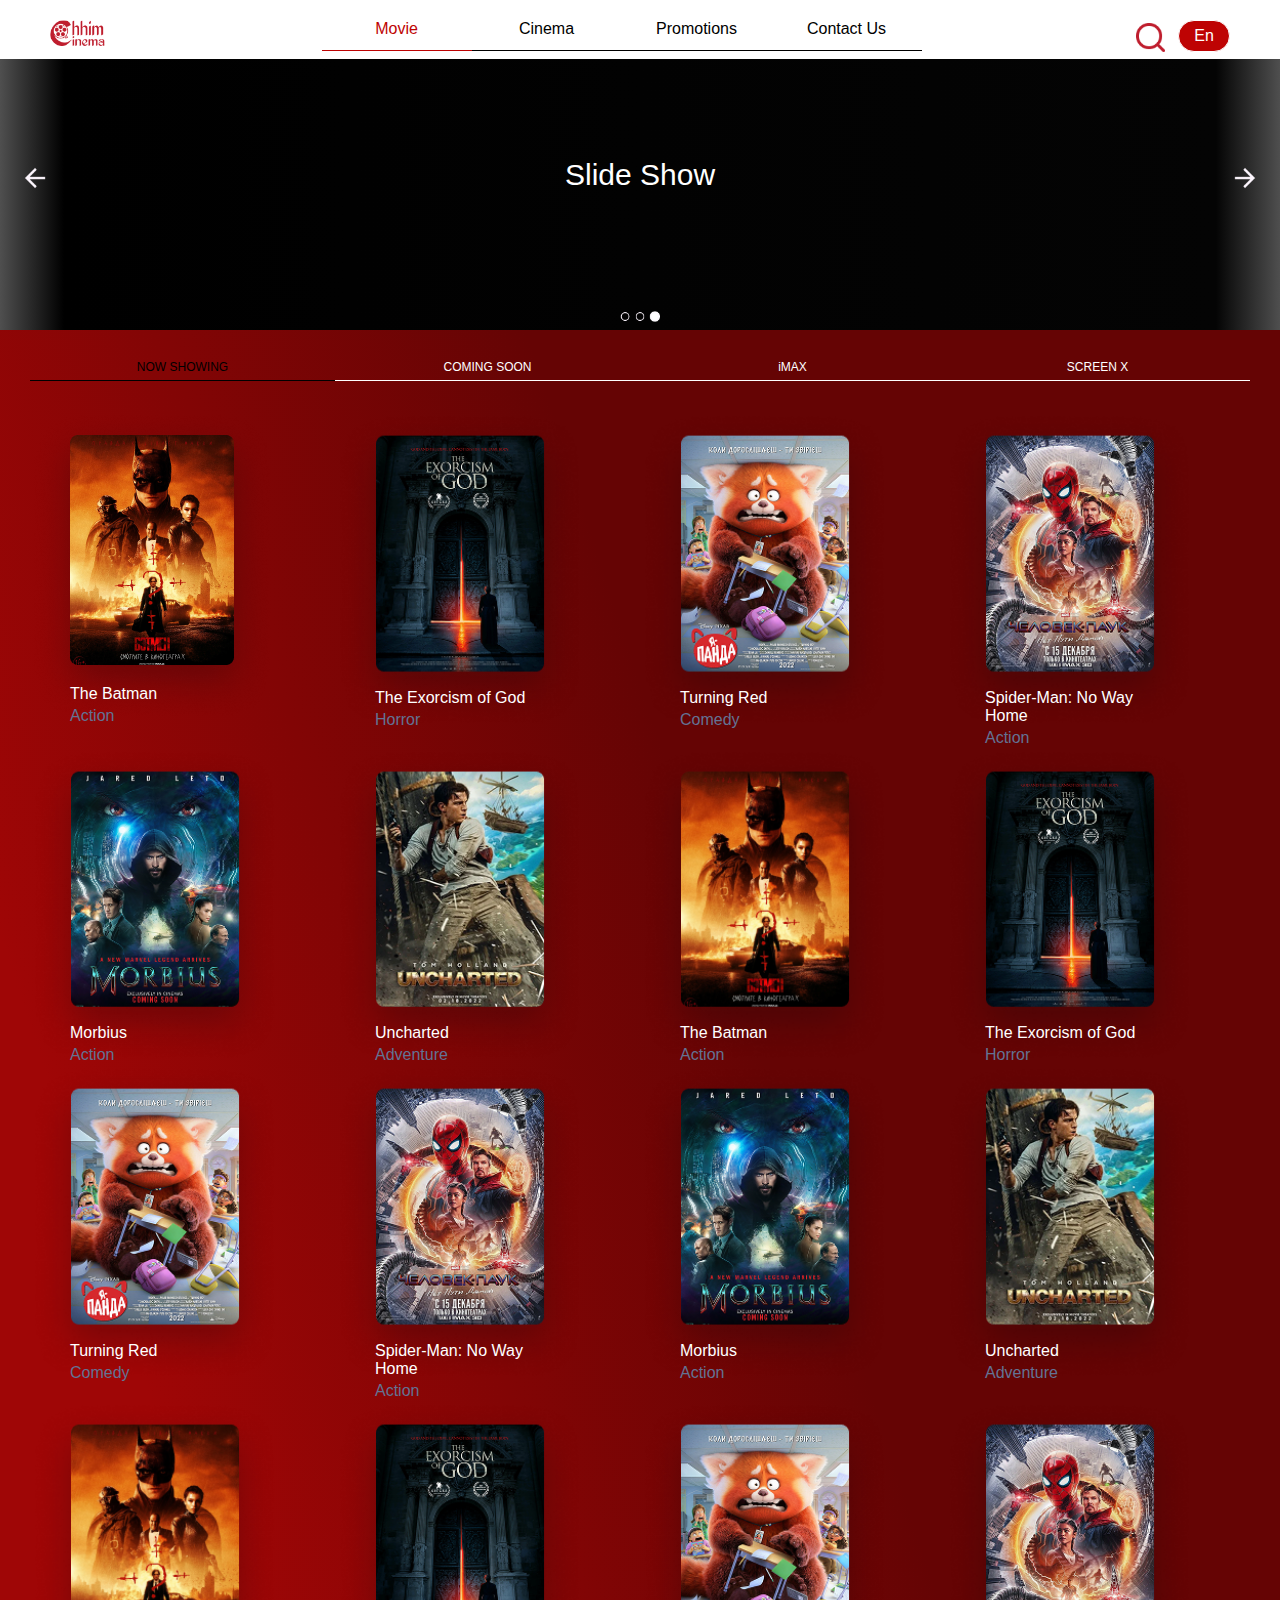
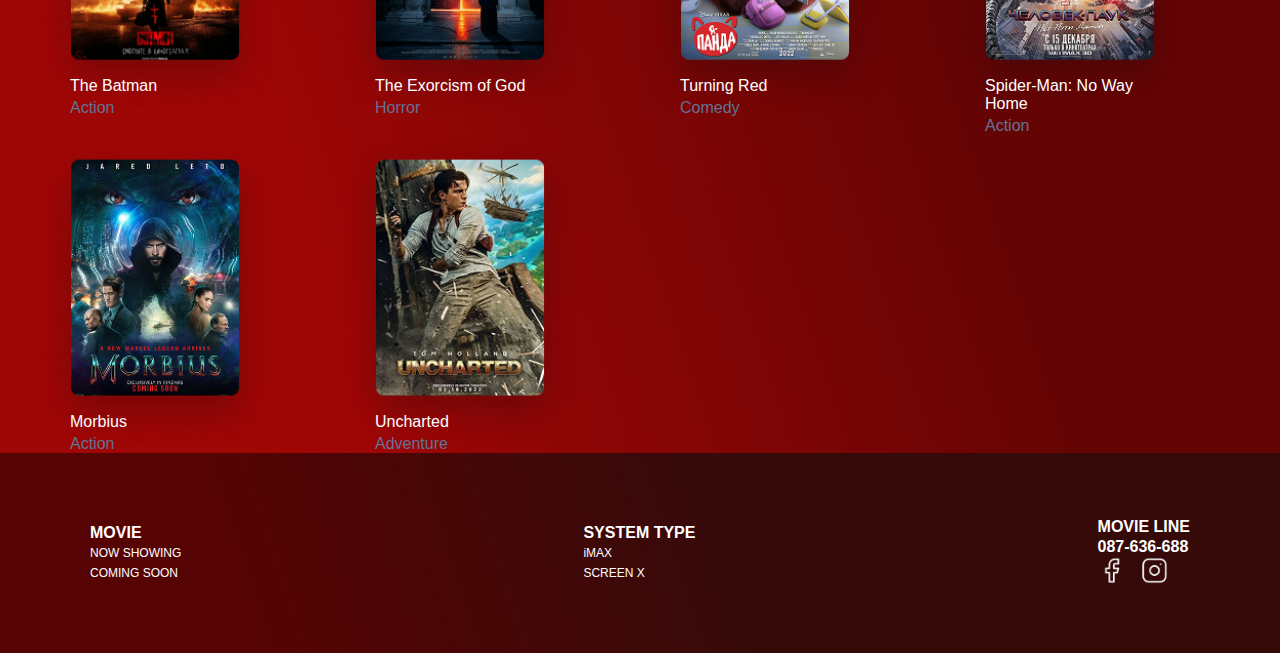
<file: index.html>
<!DOCTYPE html>
<html>
  <head>
    <link rel="icon" type="image/png" href="logo-header/Artboard 2 2.png">
    <title>Chhim Movie</title>
    <link rel="stylesheet" href="header.css">
    <link rel="stylesheet" href="general.css">
    <link rel="stylesheet" href="content.css">
    <link rel="stylesheet" href="footer.css">
  </head>

  <body>
    <header class="header">
      <div class="left-header">
        <img class="left-logo" src="logo-header/Artboard 2 2.png">
      </div>
      <div class="center-header">
        <div class="movie-button">Movie</div>
        <div class="cinema-button">Cinema</div>
        <div class="promotions-button">Promotions</div>
        <div class="contact-us-button">Contact Us</div>
      </div>
      <div class="right-header">
        <div>
          <img class="search-button" src="logo-header/Search.png">
        </div>
        <div class="language-change">En</div>
      </div>
    </header>

    <div class="second-header">
      <div class="second-header-left">
        <img class="back-arrow" title="back-arrow" src="logo-header/Back-arrow.png">
      </div>

      <div class="second-header-center">
        <div class="slide-show">Slide Show</div>
        <div class="three-dot-container">
          <img class="three-dot" src="logo-header/3-dot.png">
        </div>
      </div>

      <div class="second-header-right">
        <img class="front-arrow" title="front-arrow" src="logo-header/Front-arrow.png">
      </div>
    </div>

    <div class="content">
      <div class="menu-bar">
        <div class="now-showing-content">NOW SHOWING</div>
        <div class="coming-soon-content">COMING SOON</div>
        <div class="imax-content">iMAX</div>
        <div class="screen-x">SCREEN X</div>
      </div>

      <!-- This is the movie grid -->
      <main class="movie-grid"> 

        <div class="movie-preview">
          <div class="movie-thumbnail-row">
            <a  class="movie-thumbnail" href="movie-project-second-frame.html" target="_self">
              <img src="logo-header/movie1.png">
            </a>
            
          </div>
          <div class="movie-title">
            The Batman
          </div>
          <div class="movie-type">
            Action
          </div>
        </div>

        <div class="movie-preview">
          <div class="movie-thumbnail-row">
            <img class="movie-thumbnail" src="logo-header/movie2.png">
          </div>
          <div class="movie-title">
            The Exorcism of God
          </div>
          <div class="movie-type">
            Horror
          </div>
        </div>

        <div class="movie-preview">
          <div class="movie-thumbnail-row">
            <img class="movie-thumbnail" src="logo-header/movie3.png">
          </div>
          <div class="movie-title">
            Turning Red
          </div>
          <div class="movie-type">
            Comedy
          </div>
        </div>

        <div class="movie-preview">
          <div class="movie-thumbnail-row">
            <img class="movie-thumbnail" src="logo-header/movie4.png">
          </div>
          <div class="movie-title">
            Spider-Man: No Way <br />Home
          </div>
          <div class="movie-type">
            Action
          </div>
        </div>

        <div class="movie-preview">
          <div class="movie-thumbnail-row">
            <img class="movie-thumbnail" src="logo-header/movie5.png">
          </div>
          <div class="movie-title">
            Morbius
          </div>
          <div class="movie-type">
            Action
          </div>
        </div>

        <div class="movie-preview">
          <div class="movie-thumbnail-row">
            <img class="movie-thumbnail" src="logo-header/movie6.png">
          </div>
          <div class="movie-title">
            Uncharted
          </div>
          <div class="movie-type">
            Adventure
          </div>
        </div>

        <div class="movie-preview">
          <div class="movie-thumbnail-row">
            <img class="movie-thumbnail" src="logo-header/movie1.png">
          </div>
          <div class="movie-title">
            The Batman
          </div>
          <div class="movie-type">
            Action
          </div>
        </div>

        <div class="movie-preview">
          <div class="movie-thumbnail-row">
            <img class="movie-thumbnail" src="logo-header/movie2.png">
          </div>
          <div class="movie-title">
            The Exorcism of God
          </div>
          <div class="movie-type">
            Horror
          </div>
        </div>

        <div class="movie-preview">
          <div class="movie-thumbnail-row">
            <img class="movie-thumbnail" src="logo-header/movie3.png">
          </div>
          <div class="movie-title">
            Turning Red
          </div>
          <div class="movie-type">
            Comedy
          </div>
        </div>

        <div class="movie-preview">
          <div class="movie-thumbnail-row">
            <img class="movie-thumbnail" src="logo-header/movie4.png">
          </div>
          <div class="movie-title">
            Spider-Man: No Way <br />Home
          </div>
          <div class="movie-type">
            Action
          </div>
        </div>

        <div class="movie-preview">
          <div class="movie-thumbnail-row">
            <img class="movie-thumbnail" src="logo-header/movie5.png">
          </div>
          <div class="movie-title">
            Morbius
          </div>
          <div class="movie-type">
            Action
          </div>
        </div>

        <div class="movie-preview">
          <div class="movie-thumbnail-row">
            <img class="movie-thumbnail" src="logo-header/movie6.png">
          </div>
          <div class="movie-title">
            Uncharted
          </div>
          <div class="movie-type">
            Adventure
          </div>
        </div>

        <div class="movie-preview">
          <div class="movie-thumbnail-row">
            <img class="movie-thumbnail" src="logo-header/movie1.png">
          </div>
          <div class="movie-title">
            The Batman
          </div>
          <div class="movie-type">
            Action
          </div>
        </div>

        <div class="movie-preview">
          <div class="movie-thumbnail-row">
            <img class="movie-thumbnail" src="logo-header/movie2.png">
          </div>
          <div class="movie-title">
            The Exorcism of God
          </div>
          <div class="movie-type">
            Horror
          </div>
        </div>

        <div class="movie-preview">
          <div class="movie-thumbnail-row">
            <img class="movie-thumbnail" src="logo-header/movie3.png">
          </div>
          <div class="movie-title">
            Turning Red
          </div>
          <div class="movie-type">
            Comedy
          </div>
        </div>

        <div class="movie-preview">
          <div class="movie-thumbnail-row">
            <img class="movie-thumbnail" src="logo-header/movie4.png">
          </div>
          <div class="movie-title">
            Spider-Man: No Way <br />Home
          </div>
          <div class="movie-type">
            Action
          </div>
        </div>

        <div class="movie-preview">
          <div class="movie-thumbnail-row">
            <img class="movie-thumbnail" src="logo-header/movie5.png">
          </div>
          <div class="movie-title">
            Morbius
          </div>
          <div class="movie-type">
            Action
          </div>
        </div>

        <div class="movie-preview">
          <div class="movie-thumbnail-row">
            <img class="movie-thumbnail" src="logo-header/movie6.png">
          </div>
          <div class="movie-title">
            Uncharted
          </div>
          <div class="movie-type">
            Adventure
          </div>
        </div>

        

      </main>
    <footer class="footer">
      <div class="left-footer">
        <div class="kbal">MOVIE</div>
        <div>NOW SHOWING</div>
        <div>COMING SOON</div>
      </div>
      <div class="center-footer">
        <div class="kbal">SYSTEM TYPE</div>
        <div>iMAX</div>
        <div>SCREEN X</div>
      </div>
      <div class="right-footer">
        <div class="kbal">MOVIE LINE</div>
        <div class="phone-number">087-636-688</div>
        <div>
          <img class="footer-logo" src="logo-header/fb and ig logo.png">
        </div>
      </div>
    </footer>
  </body>
</html>
</file>
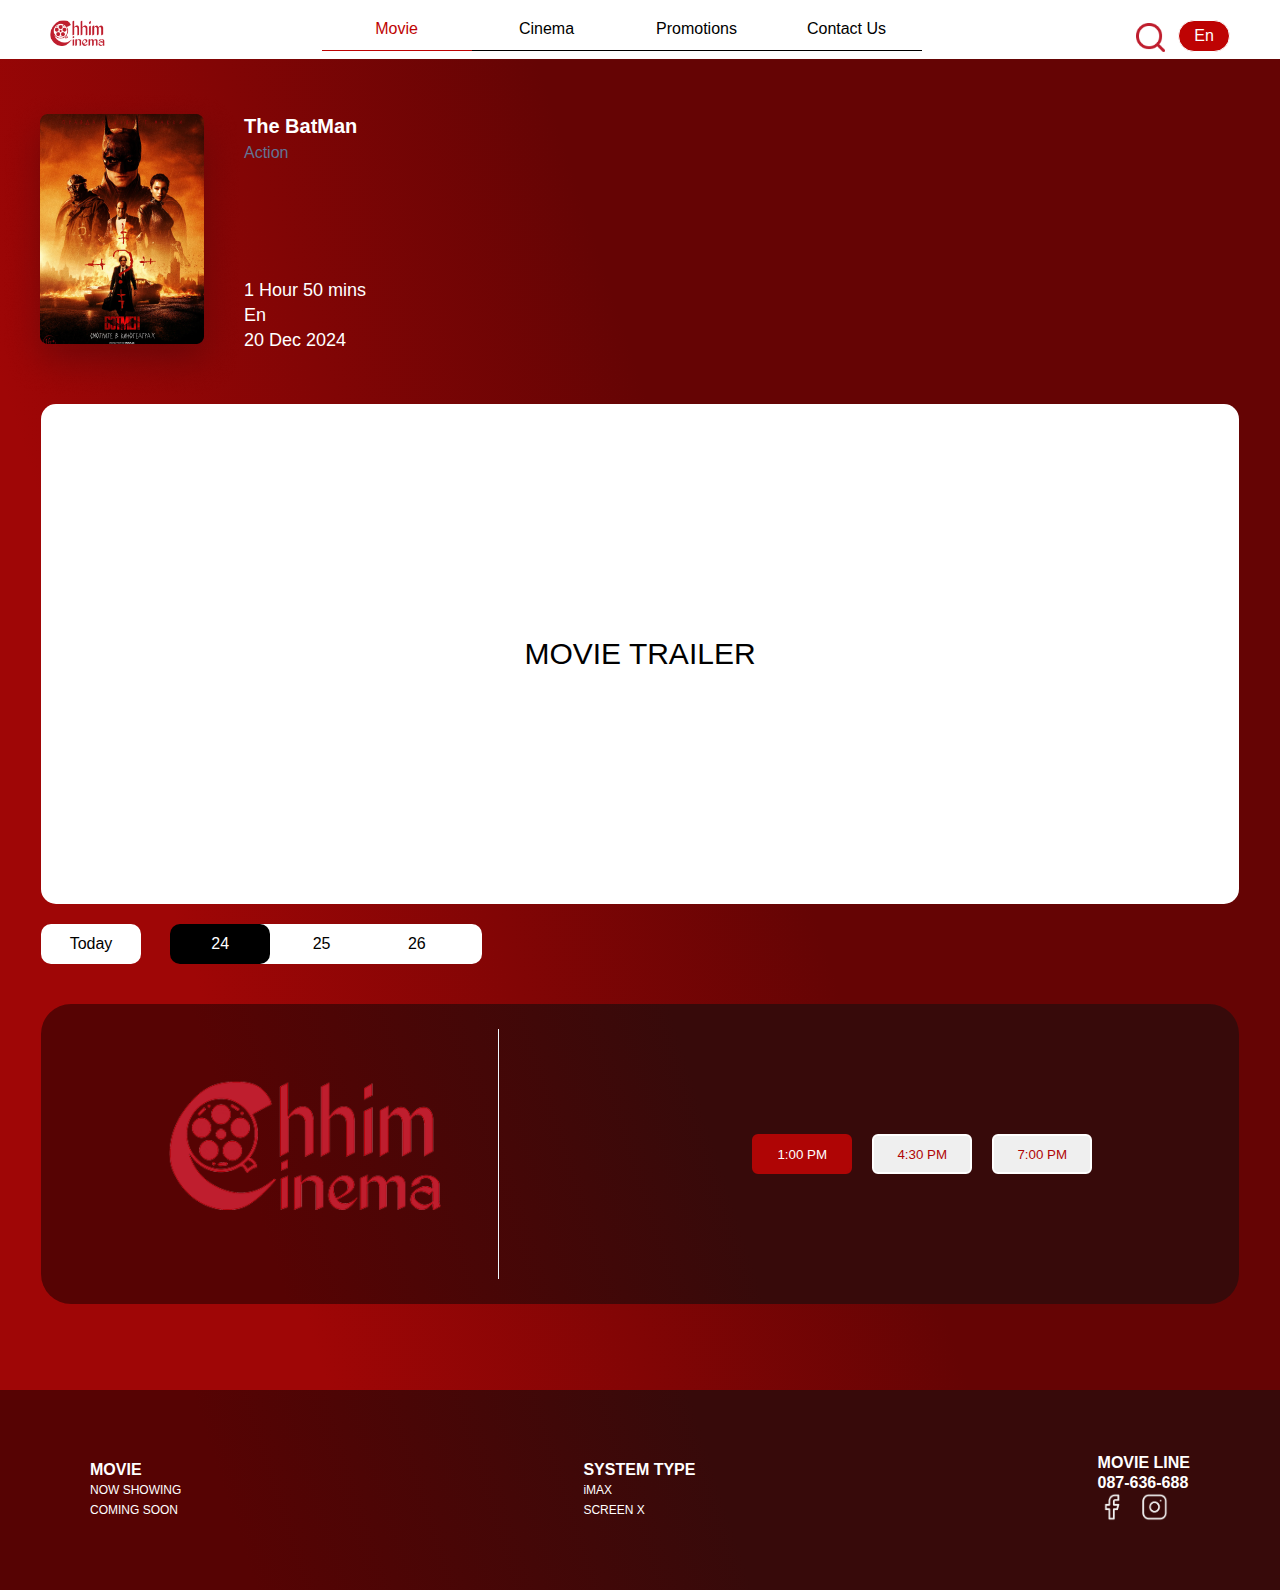
<file: movie-project-second-frame.html>
<!DOCTYPE html>
<html>
  <head>
    <link rel="icon" type="image/png" href="logo-header/Artboard 2 2.png">
    <title>Chhim Movie</title>
    <link rel="stylesheet" href="header.css">
    <link rel="stylesheet" href="general.css">
    <link rel="stylesheet" href="content.css">
    <link rel="stylesheet" href="footer.css">
    <link rel="stylesheet" href="second-frame-main.css">
  </head>

  <body>
    <header class="header">
      <div class="left-header">
        <img class="left-logo" src="logo-header/Artboard 2 2.png">
      </div>
      <div class="center-header">
        <div class="movie-button">Movie</div>
        <div class="cinema-button">Cinema</div>
        <div class="promotions-button">Promotions</div>
        <div class="contact-us-button">Contact Us</div>
      </div>
      <div class="right-header">
        <div>
          <img class="search-button" src="logo-header/Search.png">
        </div>
        <div class="language-change">En</div>
      </div>
    </header>

      <!-- main -->
    <main>   
      <div class="second-frame-main">
        <div class="movie-thumbnail-second-frame">
          <img class="movie-thumbnail-frame2" src="logo-header/movie1.png">
        </div>
        <div class="movie-info">
          <div class="name">The BatMan</div>
          <div class="type">Action</div>
          <div class="date">
            1 Hour 50 mins <br /> En <br /> 20 Dec 2024
          </div>
        </div>
      </div>

      <div class="movie-trailer">MOVIE TRAILER</div>

      <div class="choosing-day">
        <div class="today">Today</div>
        <div class="ti">
          <div class="td">24</div>
          <div class="tmr">25</div>
          <div class="after-tmr">26</div>
        </div>
      </div>

      <div class="choosing-hour">
        <div class="chhim-cinema">
          <img class="chhim-cinema-logo" src="logo-header/Artboard 2 4.png">
        </div>
        <div class="hour">
          <button class="first-show">1:00 PM</button>
          <button class="second-show">4:30 PM</button>
          <button class="third-show">7:00 PM</button>
        </div>
      </div>

    </main>


    <footer class="footer">
      <div class="left-footer">
        <div class="kbal">MOVIE</div>
        <div>NOW SHOWING</div>
        <div>COMING SOON</div>
      </div>
      <div class="center-footer">
        <div class="kbal">SYSTEM TYPE</div>
        <div>iMAX</div>
        <div>SCREEN X</div>
      </div>
      <div class="right-footer">
        <div class="kbal">MOVIE LINE</div>
        <div class="phone-number">087-636-688</div>
        <div>
          <img class="footer-logo" src="logo-header/fb and ig logo.png">
        </div>
      </div>
    </footer>
  </body>
</html>
</file>
<file: header.css>
.header {
  display: flex;
  justify-content: space-between;
  padding-top: 20px;
  position: fixed;
  right: 0;
  left: 0;
  z-index: 1;
  background-color: white;
}

.left-logo {
  flex: 1;
  width: 60px;
  padding-left: 50px;
}

.center-header {
  display: flex;
  
}

.movie-button,
.cinema-button,
.promotions-button,
.contact-us-button {
  flex: 1;
  height: 30px;
  width: 150px;
  border-bottom-width: 1px;
  border-bottom-style: solid;
  text-align: center;  
  white-space: nowrap;
}

.movie-button:hover,
.cinema-button:hover,
.promotions-button:hover,
.contact-us-button:hover {
  cursor: pointer;
  box-shadow: 10px 10px 10px rgba(0, 0, 0, 0.1);
  margin-top: -5px;
  margin-left: 5px;
  border-bottom-color: rgb(190, 3, 3);
  color: rgb(190, 3, 3);
}

.movie-button {
  border-bottom-color: rgb(190, 3, 3);
  color: rgb(190, 3, 3);
}

.cinema-button,
.promotions-button,
.contact-us-button {
  border-bottom-color: black;
}

.right-header {
  display: flex;
  padding-right: 50px;
}

.search-button {
  flex: 1;
  width: 35px;
  margin-right: 10px;
}

.language-change {
  display: flex;
  border-width: 1px;
  border-style: solid;
  background-color: rgb(190, 3, 3);
  width: 50px;
  height: 30px;
  color: white;
  justify-content: center;
  align-items: center;
  border-radius: 18px;
  flex: 1;
}

.second-header {
  display: flex;
  background: linear-gradient(90deg, rgba(79,79,79,1) 0%, rgba(0,0,0,1) 5%, rgba(4,4,4,1) 95%, rgba(79,79,79,1) 100%);
  height: 300px;
  justify-content: space-between;
  align-items: center;
  position: fixed;
  top: 30px;
  right: 0;
  left: 0;
}

.front-arrow,
.back-arrow {
  width: 30px;
  
}

.second-header-left {
  margin-left: 20px;
}

.second-header-right {
  margin-right: 20px;
}

.second-header-center {
  display: flex;
  flex-direction: column;
}

.slide-show {
  color: white;
  font-size: 30px;
  margin-top: 120px;
}

.three-dot-container {
  display: flex;
  justify-content: center;
  align-items: end;
  height: 130px;
}

.three-dot {
  display: flex;
  width: 40px;
}
</file>
<file: general.css>
body {
  font-family: arial;
  margin: 0px;
  min-width: 810px;
}
</file>
<file: content.css>
.content {
  padding-top: 330px;
  background: linear-gradient(72deg, rgba(159,6,6,1) 19%, rgba(101,4,4,1) 56%);
  height: 1200px;
}

.menu-bar {
  display: flex;
  justify-content: center;
  font-size: 12px;
  padding: 30px;

  
}

.now-showing-content,
.coming-soon-content,
.imax-content,
.screen-x {
  border-bottom-width: 1px;
  border-bottom-style: solid;
  flex: 1;
  text-align: center;
  height: 20px;
  
}

.now-showing-content:hover,
.coming-soon-content:hover,
.imax-content:hover,
.screen-x:hover {
  cursor: pointer;
  box-shadow: 10px 10px 10px rgba(0, 0, 0, 0.1);
  margin-top: -5px;
  margin-left: 5px;
  transition: 0.1s;
  color: black;
  border-bottom-color: black;
  font-size: 16px;
  border-bottom-width: 2px;
}

.now-showing-content {
  border-bottom-color: black;
}

.coming-soon-content,
.imax-content,
.screen-x {
  border-bottom-color: white;
  color: white;
}

/* below is the movie-grid */
.movie-grid {
  display: grid;
  grid-template-columns: 1fr 1fr 1fr 1fr 1fr;
  margin-right: 30px;
  margin-left: 30px;

}

.movie-thumbnail-row {
  display: flex;
  flex: 1;
}

.movie-thumbnail {
  width: 250px;
  cursor: pointer; 
  
}

.movie-thumbnail:hover {
  margin-top: -10px;
  margin-left: 10px;
  transition: 0.4s;
  box-shadow: 10px 10px 10px rgba(0, 0, 0, 0.1);
  background-color: rgb(169, 161, 161);
}

.movie-title {
  color: white;
  margin-top: -40px;
  margin-left: 40px;
}

.movie-type {
  color: rgba(99, 115, 148, 1);
  margin-left: 40px;
  margin-top: 4px
}

@media (max-width: 750px) {
  .movie-grid {
    grid-template-columns: 1fr 1fr;
  }
  .movie-thumbnail-row {
    height: 300px;
  }
  .content {
    height: 3140px;
  }
  .movie-button,
  .cinema-button,
  .promotions-button,
  .contact-us-button {
    width: 90px;
  }
}

@media (max-width: 550px) {
  .content {
    height: 2850px;
  }
}

@media (min-width: 550px) and (max-width: 750px) {
  .movie-grid {
    grid-template-columns: 1fr 1fr;
  }
  .content {
    height: 2850px;
  }
}

@media (min-width: 751px) and (max-width: 999px) {
  .movie-grid {
    grid-template-columns: 1fr 1fr 1fr;
  }
  .movie-thumbnail-row {
    height: 300px;
  }
  .content {
    height: 2050px;
  }

}

@media (min-width: 1000px) and (max-width: 1399px) {
  .movie-grid {
    grid-template-columns: 1fr 1fr 1fr 1fr;
  }
  .content {
    height: 1750px;
  }
}

@media (min-width: 1400px) {
  .movie-grid {
    grid-template-columns: 1fr 1fr 1fr 1fr 1fr;
  }
  .movie-thumbnail-row {
    height: 300px;
  }
  .content {
    height: 1350px;
  }
}

@media (min-width: 1500px) {
  .movie-grid {
    grid-template-columns: 1fr 1fr 1fr 1fr 1fr 1fr;
  }
  .movie-thumbnail-row {
    height: 300px;
  }
  .content {
    height: 1140px;
  }

}
</file>
<file: footer.css>
.footer {
  display: flex;
  justify-content: space-between;
  flex: 1;
  background: linear-gradient(72deg, rgb(86, 3, 3) 19%, rgb(55, 10, 10) 56%);
  height: 200px;
  color: white;
  font-size: 12px;
}

.left-footer {
  display: flex;
  flex-direction: column;
  justify-content: center;
  line-height: 20px;
  margin-left: 90px;
}

.kbal,
.phone-number {
  font-weight: bold;
  font-size: 16px;
}

.center-footer {
  display: flex;
  flex-direction: column;
  justify-content: center;
  line-height: 20px;
}


.right-footer {
  display: flex;
  flex-direction: column;
  justify-content: center;
  line-height: 20px;
  margin-right: 90px;
}

.footer-logo {
  width: 70px;
}
</file>
<file: second-frame-main.css>
main {
  padding-top: 90px;
  height: 1300px;
  background: linear-gradient(72deg, rgba(159,6,6,1) 19%, rgba(101,4,4,1) 56%);
  
}

.second-frame-main {
  display: flex;
}

.movie-info {
  padding-top: 25px;
}

.name,
.date {
  color: white;
}

.name {
  font-weight: bold;
  font-size: 20px;
}

.date {
  padding-top: 110px;
  line-height: 25px;
  font-size: 18px;
}

.type {
  color: rgba(99, 115, 148, 1);
  line-height: 30px;
}

.movie-trailer {
  display: flex;
  height: 500px;
  background-color: white;
  margin-left: 41px;
  margin-right: 41px;
  border-radius: 15px;
  justify-content: center;
  align-items: center;
  font-size: 30px;
}

.choosing-day {
  margin-top: 20px;
}

.choosing-day,
.ti {
  display: flex;
  margin-left: 41px;
  
}

.today,
.ti{
  display: flex;
  height: 40px;
  border-radius: 10px;
  background-color: white;
  align-items: center;
  justify-content: center;
}

.today {
  width: 100px;
}

.ti {
  width: 300px;
  justify-content: space-around;
}

.td {
  background-color: black;
  color: white;
  height: 40px;
  border-radius: 10px;
  width: 50px;
  display: flex;
  justify-content: center;
  align-items: center;
  width: 100px;
  margin-left: -33px;
}

.tmr,
.after-tmr {
  padding-right: 35px;
}

.choosing-hour {
  display: flex;
  justify-content: space-around;
  align-items: center;
  background: linear-gradient(72deg, rgb(86, 3, 3) 19%, rgb(55, 10, 10) 56%);
  height: 300px;
  margin-bottom: 100px;
  margin-left: 41px;
  margin-right: 41px;
  border-radius: 30px;
  margin-top: 40px;
}

.chhim-cinema {
  border-right-width: 1px;
  border-right-color: aliceblue;
  border-right-style: solid;
  height: 250px;
}

.chhim-cinema-logo {
  width: 300px; 
  margin-top: 50px;
  margin-right: 30px;
  
}

.hour {
  display: flex;
  flex-direction: row;
}

.first-show,
.second-show,
.third-show {
  height: 40px;
  width: 100px;
  margin-right: 20px;
  border-radius: 6px;
  border-color: white;
  border-style: solid;
  color: rgb(175, 5, 5);
}

.first-show {
  background-color: rgb(175, 5, 5);
  border-color: rgb(175, 5, 5);
  color: white;
}
</file>
